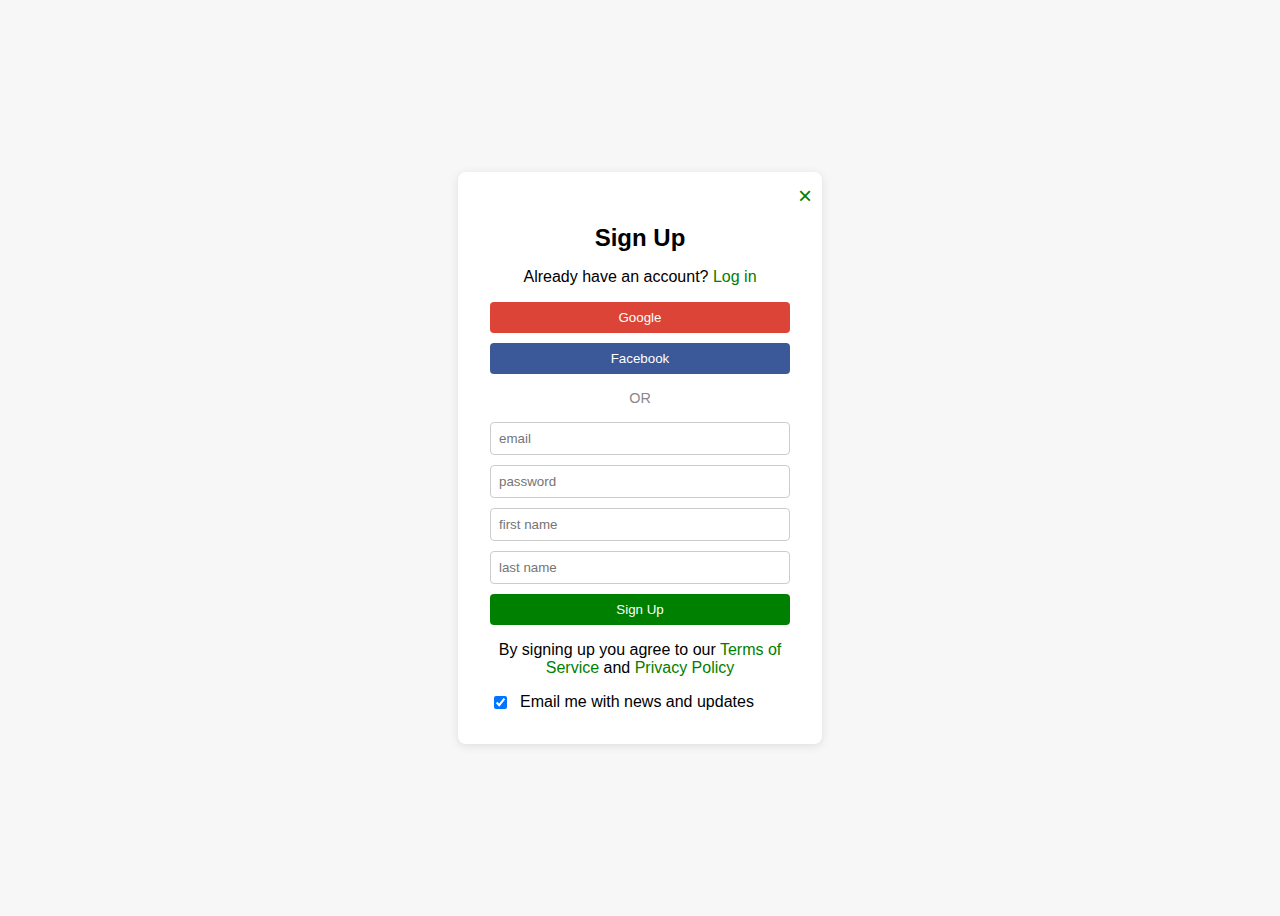
<file: signup/signup.html>
<!DOCTYPE html>
<html lang="en">
  <head>
    <meta charset="UTF-8" />
    <meta name="viewport" content="width=device-width, initial-scale=1.0" />
    <title>Quick Fix Auto</title>
    <link rel="stylesheet" href="sign up.css" />
  </head>
  <body>
    <div class="signup-container">
      <div class="signup-box">
        <a href="../html/index.html" class="close-btn">&times;</a>
        <h2>Sign Up</h2>
        <p>Already have an account? <a href="\login\login.html">Log in</a></p>
        <div class="social-login">
          <button onclick="loginWithGoogle()" class="social-btn google">
            Google
          </button>
          <button onclick="loginWithFacebook()" class="social-btn facebook">
            Facebook
          </button>
        </div>
        <div class="or">OR</div>
        <form id="signupForm" onsubmit="signup(event)">
          <input type="email" name="email" placeholder="email" required />
          <input
            type="password"
            name="password"
            placeholder="password"
            required
          />
          <input
            type="text"
            name="first_name"
            placeholder="first name"
            required
          />
          <input
            type="text"
            name="last_name"
            placeholder="last name"
            required
          />
          <button type="submit" class="signup-btn">Sign Up</button>
        </form>
        <p>
          By signing up you agree to our <a href="#">Terms of Service</a> and
          <a href="#">Privacy Policy</a>
        </p>
        <label class="newsletter">
          <input type="checkbox" checked /> Email me with news and updates
        </label>
      </div>
    </div>
    <script src="/signup/signup.js"></script>
  </body>
</html>
</file>
<file: signup/sign up.css>
body {
  font-family: Arial, sans-serif;
  background-color: #f7f7f7;
}

.signup-container {
  display: flex;
  justify-content: center;
  align-items: center;
  height: 100vh;
}

.signup-box {
  background: white;
  padding: 2rem;
  border-radius: 8px;
  box-shadow: 0 2px 10px rgba(0, 0, 0, 0.1);
  text-align: center;
  position: relative;
  width: 300px;
}

.close-btn {
  position: absolute;
  top: 10px;
  right: 10px;
  background: none;
  border: none;
  font-size: 1.5rem;
  cursor: pointer;
}

h2 {
  margin-bottom: 1rem;
}

p {
  margin-bottom: 1rem;
}

a {
  color: green;
  text-decoration: none;
}

.social-login {
  display: flex;
  flex-direction: column;
  gap: 10px;
  margin-bottom: 1rem;
}

.social-btn {
  padding: 0.5rem;
  border: none;
  border-radius: 4px;
  cursor: pointer;
}

.google {
  background-color: #db4437;
  color: white;
}
.facebook {
  background-color: #3b5998;
  color: white;
}
.github {
  background-color: #333;
  color: white;
}
.feide {
  background-color: #3b5998;
  color: white;
}

.or {
  margin: 1rem 0;
  font-size: 0.9rem;
  color: #888;
}

form {
  display: flex;
  flex-direction: column;
  gap: 10px;
}

input {
  padding: 0.5rem;
  border: 1px solid #ccc;
  border-radius: 4px;
}

.signup-btn {
  padding: 0.5rem;
  background-color: green;
  color: white;
  border: none;
  border-radius: 4px;
  cursor: pointer;
}

.newsletter {
  display: flex;
  align-items: center;
  gap: 10px;
  margin-top: 1rem;
}

.newsletter input {
  width: auto;
}
</file>
